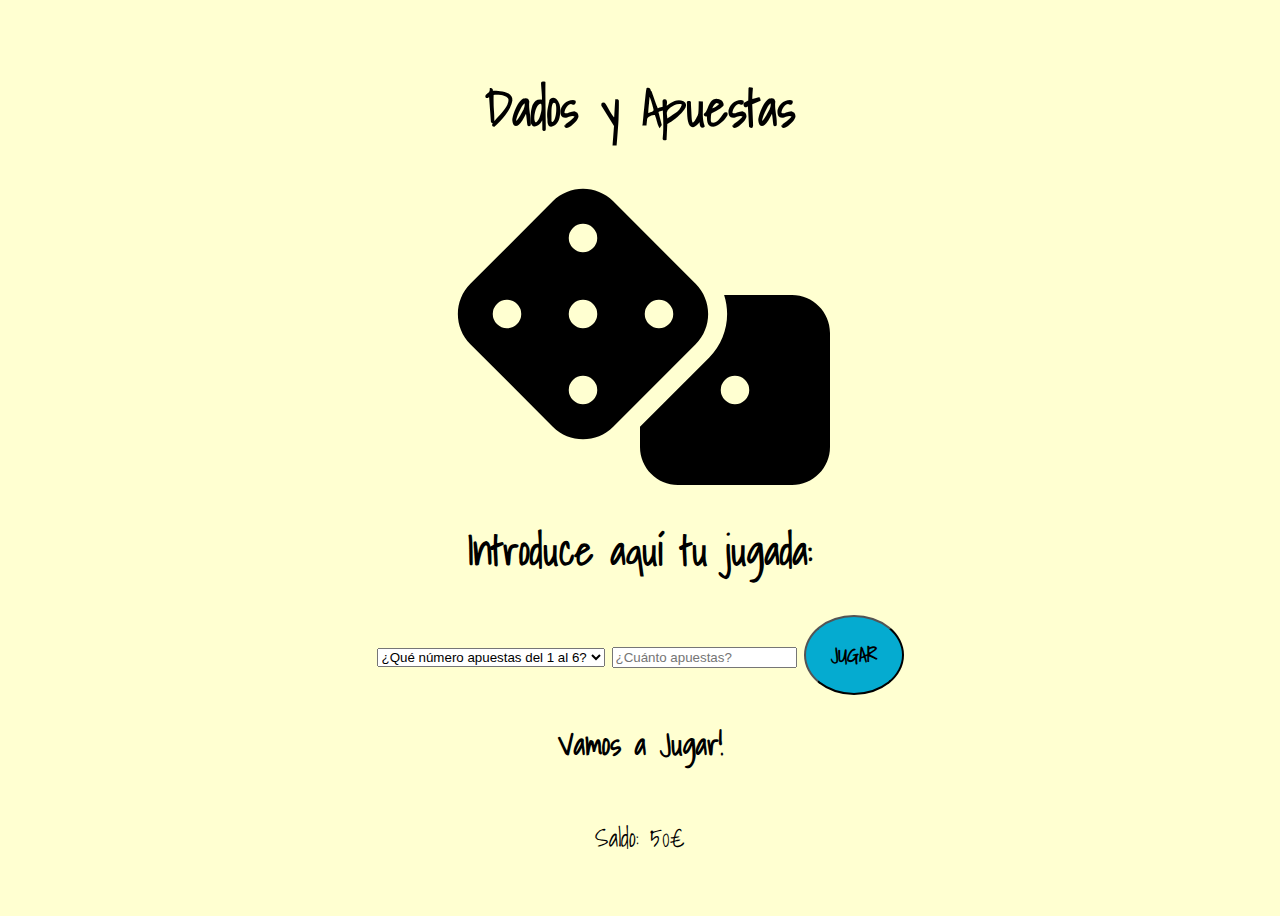
<file: index.html>
<!DOCTYPE html>
<html lang="en">
<head>
    <meta charset="UTF-8">
    <meta http-equiv="X-UA-Compatible" content="IE=edge">
    <meta name="viewport" content="width=device-width, initial-scale=1.0">
    <title>Juego de dados y apuestas</title>
    <link rel="stylesheet" href="./Css/style.css">
</head>
<body class="body">
    <h1 class="title">Dados y Apuestas</h1>
    <img class="dice"src="./images/imagen.svg">
    <h2 class="subtitle">Introduce aquí tu jugada:</h2>
    <form>
        <select class="js_number" type="number" name="number" id="number">
            <option hidden selected value="0">¿Qué número apuestas del 1 al 6?</option>
            <option value="1">1</option>
            <option value="2">2</option>
            <option value="3">3</option>
            <option value="4">4</option>
            <option value="5">5</option>
            <option value="6">6</option>
        </select>
        <input class="js_inputBet" type="number" id="apuesta" name="apuesta" placeholder="¿Cuánto apuestas?">
        <button class="buttonPlay js_btnPlay">Jugar</button>
        <button class="buttonReset collapsed">Reiniciar juego</button>
    </form>
    <h2 class="message js_message">Vamos a Jugar!</h2>
    <p class="balance js_balance">Saldo: 50€</p> 
    <script src="./Js/main.js"></script>
</body>
</html>
</file>
<file: Css/style.css>
@font-face {
  font-family: 'Shadows';
  src: url('../Fonts/ShadowsIntoLight-Regular.ttf');
}
:root {
  font-family: Shadows;
}
.body {
  height: 100vh;
  background-color: #ffffd1;
  display: flex;
  flex-direction: column;
  justify-content: center;
  align-items: center;
}
.title {
  font-size: 50px;
}
.dice {
  width: 30%;
}

.subtitle {
  font-size: 40px;
}
.buttonPlay {
  font-family: Shadows;
  font-size: 20px;
  font-weight: bold;
  text-transform: uppercase;
  width: 100px;
  height: 80px;
  background-color: #05abd0;
  border-radius: 50%;
}

.buttonReset {
  display: none;
  font-family: Shadows;
  font-size: 20px;
  font-weight: bold;
  text-transform: uppercase;
  width: 100px;
  height: 80px;
  background-color: #05abd0;
  border-radius: 50%;
}

.message {
  font-size: 30px;
}
.balance {
    font-size: 25px;
}
</file>
